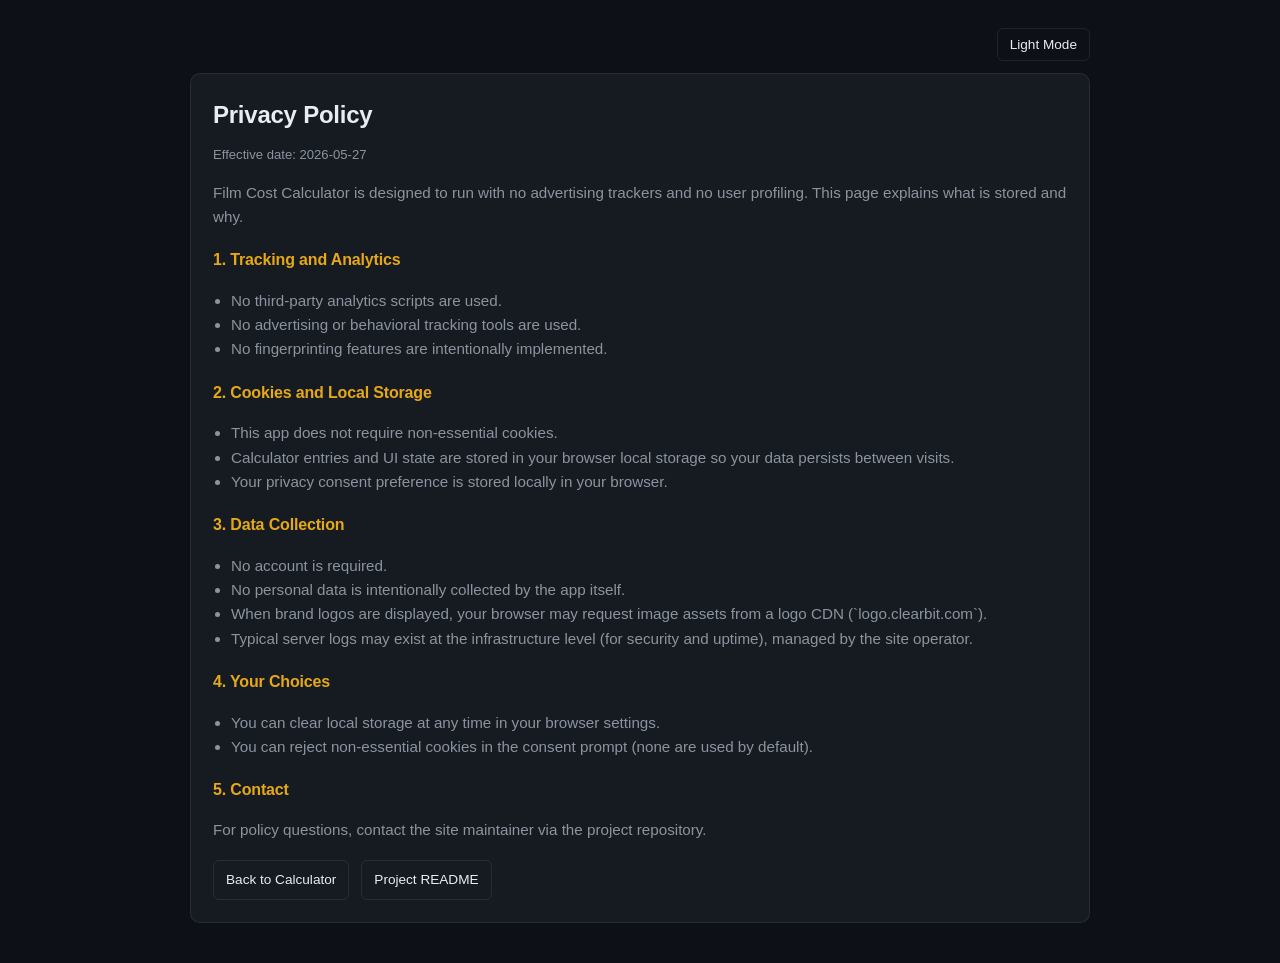
<file: privacy.html>
<!DOCTYPE html>
<html lang="en">
<head>
  <meta charset="UTF-8" />
  <meta name="viewport" content="width=device-width, initial-scale=1.0" />
  <title>Privacy Policy | Film Cost Calculator</title>
  <style>
    :root {
      --bg: #0d1117;
      --panel: #161b22;
      --header-bg: rgba(13,17,23,0.92);
      --border: rgba(240,246,252,0.08);
      --text: #e6edf3;
      --muted: #8b949e;
      --accent: #e6a817;
      --radius: 10px;
    }

    [data-theme="light"] {
      --bg: #f7f8fb;
      --panel: #ffffff;
      --header-bg: rgba(247,248,251,0.92);
      --border: rgba(15,23,42,0.12);
      --text: #0f172a;
      --muted: #475569;
      --accent: #b77900;
    }

    * { box-sizing: border-box; }

    body {
      margin: 0;
      font-family: 'Segoe UI', 'Helvetica Neue', Arial, 'Noto Sans', sans-serif;
      background: var(--bg);
      color: var(--text);
      line-height: 1.6;
      padding: 28px 16px 40px;
    }

    .wrap {
      max-width: 900px;
      margin: 0 auto;
    }

    .topbar {
      max-width: 900px;
      margin: 0 auto 12px;
      display: flex;
      justify-content: flex-end;
    }

    .card {
      background: var(--panel);
      border: 1px solid var(--border);
      border-radius: var(--radius);
      padding: 22px;
    }

    h1, h2 {
      margin: 0 0 10px;
      letter-spacing: -0.01em;
    }

    h1 { font-size: 1.5rem; }
    h2 {
      font-size: 1rem;
      margin-top: 18px;
      color: var(--accent);
    }

    p, li {
      color: var(--muted);
      font-size: 0.95rem;
    }

    ul { padding-left: 18px; }

    a {
      color: var(--text);
      text-decoration: none;
      border-bottom: 1px dotted var(--muted);
    }

    .top-links {
      margin-top: 18px;
      display: flex;
      gap: 12px;
      flex-wrap: wrap;
    }

    .btn {
      display: inline-block;
      padding: 8px 12px;
      border-radius: 6px;
      border: 1px solid var(--border);
      background: transparent;
      color: var(--text);
      font-size: 0.85rem;
      cursor: pointer;
    }

    .meta {
      margin-top: 6px;
      font-size: 0.82rem;
      color: var(--muted);
    }
  </style>
</head>
<body>
  <div class="topbar">
    <button type="button" id="themeToggleBtn" class="btn" aria-label="Toggle theme">Light Mode</button>
  </div>
  <main class="wrap">
    <section class="card">
      <h1>Privacy Policy</h1>
      <p class="meta">Effective date: 2026-05-27</p>
      <p>
        Film Cost Calculator is designed to run with no advertising trackers and no user profiling.
        This page explains what is stored and why.
      </p>

      <h2>1. Tracking and Analytics</h2>
      <ul>
        <li>No third-party analytics scripts are used.</li>
        <li>No advertising or behavioral tracking tools are used.</li>
        <li>No fingerprinting features are intentionally implemented.</li>
      </ul>

      <h2>2. Cookies and Local Storage</h2>
      <ul>
        <li>This app does not require non-essential cookies.</li>
        <li>Calculator entries and UI state are stored in your browser local storage so your data persists between visits.</li>
        <li>Your privacy consent preference is stored locally in your browser.</li>
      </ul>

      <h2>3. Data Collection</h2>
      <ul>
        <li>No account is required.</li>
        <li>No personal data is intentionally collected by the app itself.</li>
        <li>When brand logos are displayed, your browser may request image assets from a logo CDN (`logo.clearbit.com`).</li>
        <li>Typical server logs may exist at the infrastructure level (for security and uptime), managed by the site operator.</li>
      </ul>

      <h2>4. Your Choices</h2>
      <ul>
        <li>You can clear local storage at any time in your browser settings.</li>
        <li>You can reject non-essential cookies in the consent prompt (none are used by default).</li>
      </ul>

      <h2>5. Contact</h2>
      <p>
        For policy questions, contact the site maintainer via the project repository.
      </p>

      <div class="top-links">
        <a class="btn" href="index.html">Back to Calculator</a>
        <a class="btn" href="README.md">Project README</a>
      </div>
    </section>
  </main>

  <script>
    const THEME_KEY = 'filmCalc_theme_v1';

    function setTheme(mode) {
      document.documentElement.setAttribute('data-theme', mode);
      localStorage.setItem(THEME_KEY, mode);
      const btn = document.getElementById('themeToggleBtn');
      if (btn) btn.textContent = mode === 'light' ? 'Dark Mode' : 'Light Mode';
    }

    function initThemeToggle() {
      const saved = localStorage.getItem(THEME_KEY) || 'dark';
      setTheme(saved === 'light' ? 'light' : 'dark');
      const btn = document.getElementById('themeToggleBtn');
      if (!btn) return;
      btn.addEventListener('click', () => {
        const current = document.documentElement.getAttribute('data-theme') || 'dark';
        setTheme(current === 'dark' ? 'light' : 'dark');
      });
    }

    initThemeToggle();
  </script>
</body>
</html>
</file>
